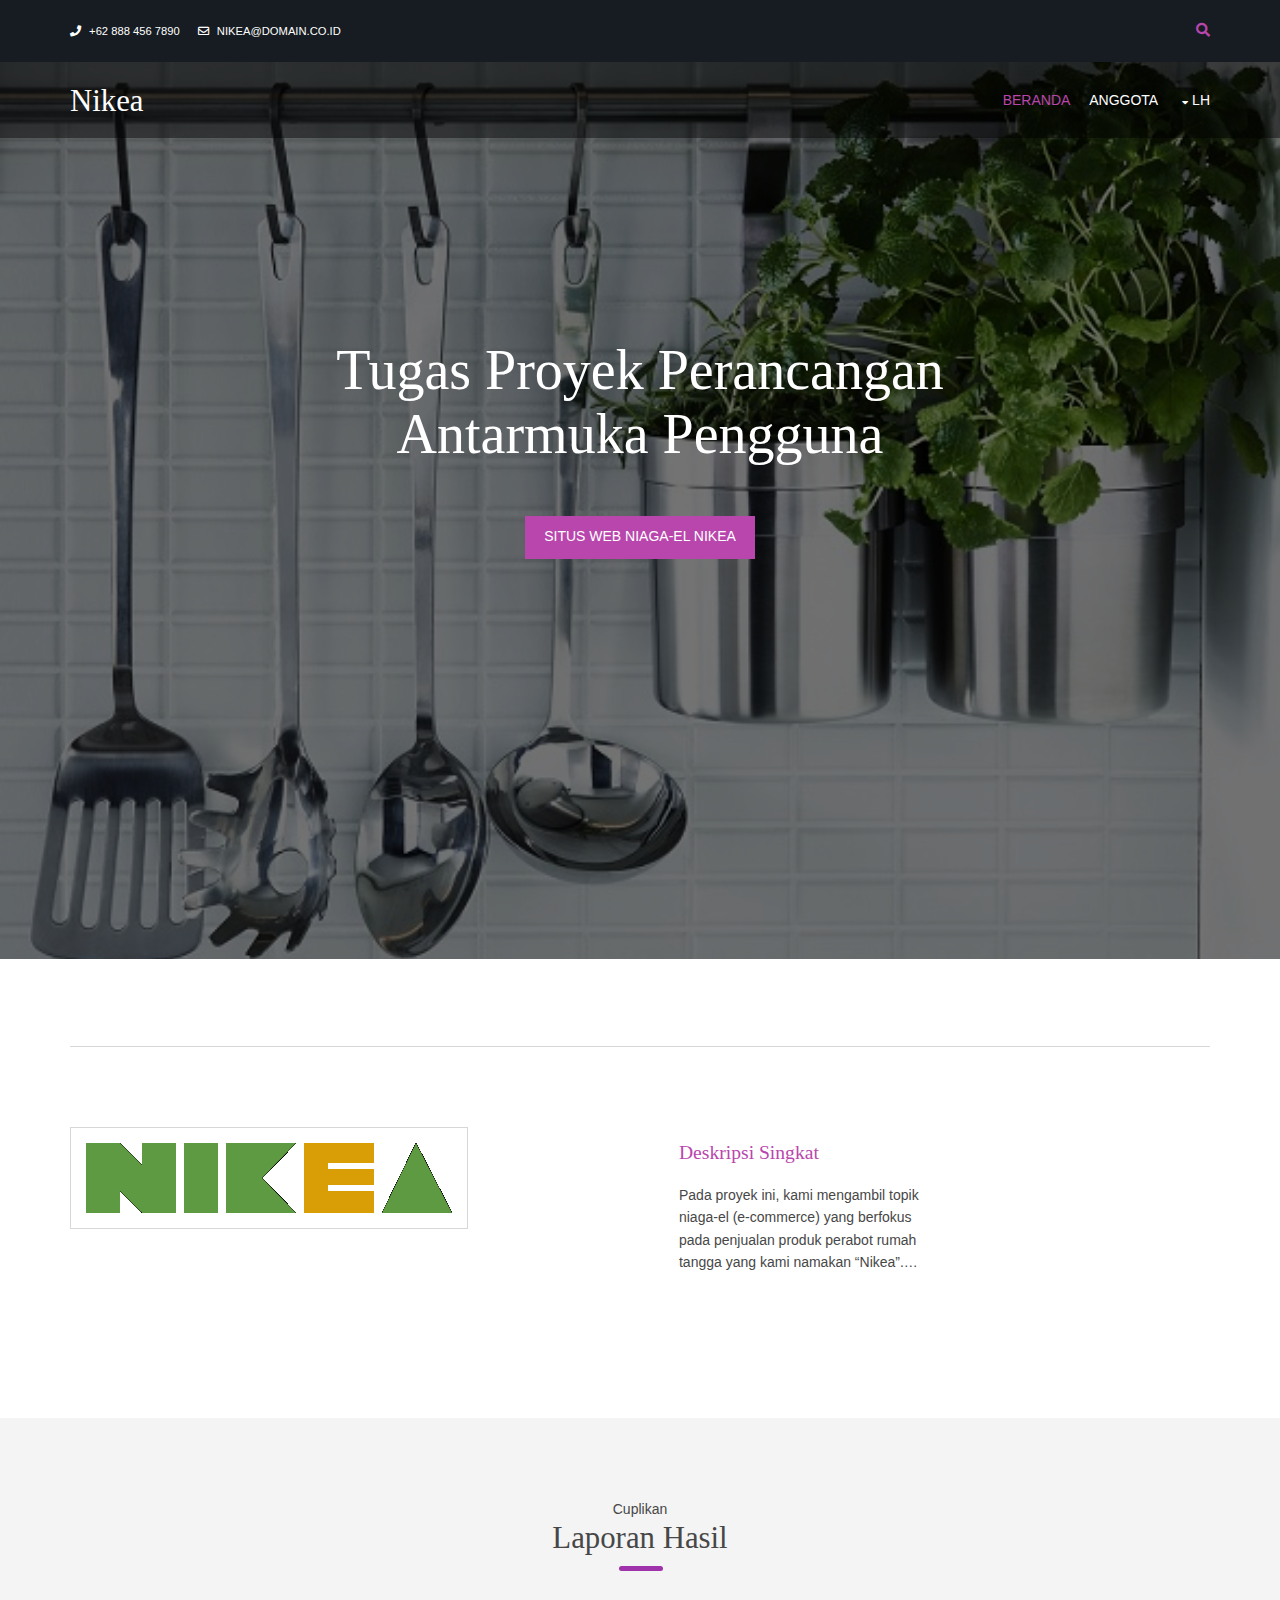
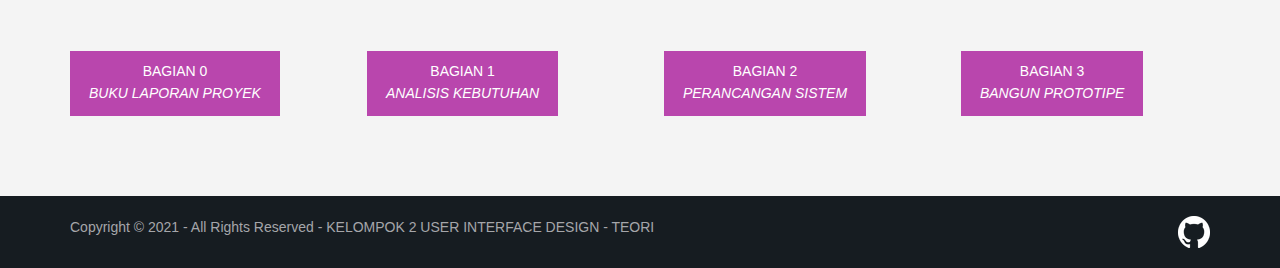
<file: index.html>
<!DOCTYPE html>
<!--
Template Name: Nocobot
Author: <a href="https://www.os-templates.com/">OS Templates</a>
Author URI: https://www.os-templates.com/
Copyright: OS-Templates.com
Licence: Free to use under our free template licence terms
Licence URI: https://www.os-templates.com/template-terms
-->
<html lang="">
<!-- To declare your language - read more here: https://www.w3.org/International/questions/qa-html-language-declarations -->

<head>
  <title>Nikea | Beranda</title>
  <meta charset="utf-8">
  <meta name="viewport" content="width=device-width, initial-scale=1.0, maximum-scale=1.0, user-scalable=no">
  <link href="layout/styles/layout.css" rel="stylesheet" type="text/css" media="all">
</head>

<body id="top">
  <!-- ################################################################################################ -->
  <div class="wrapper row0">
    <div id="topbar" class="hoc clear">
      <div class="fl_left">
        <!-- ################################################################################################ -->
        <ul class="nospace">
          <li><i class="fas fa-phone rgtspace-5"></i> +62 888 456 7890</li>
          <li><i class="far fa-envelope rgtspace-5"></i> nikea@domain.co.id</li>
        </ul>
        <!-- ################################################################################################ -->
      </div>
      <div class="fl_right">
        <!-- ################################################################################################ -->
        <ul class="nospace">
          <li id="searchform">
            <div>
              <form action="#" method="post">
                <fieldset>
                  <legend>Quick Search:</legend>
                  <input type="text" placeholder="Enter search term&hellip;">
                  <button type="submit"><i class="fas fa-search"></i></button>
                </fieldset>
              </form>
            </div>
          </li>
        </ul>
        <!-- ################################################################################################ -->
      </div>
    </div>
  </div>
  <!-- ################################################################################################ -->
  <!-- Top Background Image Wrapper -->
  <div class="bgded" style="background-image:url('z - files/BG\ Home.png');">
    <!-- ################################################################################################ -->
    <div class="wrapper row1">
      <header id="header" class="hoc clear">
        <div id="logo" class="fl_left">
          <!-- ################################################################################################ -->
          <h1><a href="index.html">Nikea</a></h1>
          <!-- ################################################################################################ -->
        </div>
        <nav id="mainav" class="fl_right">
          <!-- ################################################################################################ -->
          <ul class="clear">
            <li class="active"><a href="index.html">Beranda</a></li>
            <li><a href="pages/anggota.html">Anggota</a></li>
            <li><a class="drop" href="#">LH</a>
              <ul>
                <li><a href="pages/LH-0.html">LH Bagian 0</a></li>
                <li><a href="pages/LH-1.html">LH Bagian 1</a></li>
                <li><a href="pages/LH-2.html">LH Bagian 2</a></li>
                <li><a href="pages/LH-3.html">LH Bagian 3</a></li>
              </ul>
            </li>
        </nav>
      </header>
    </div>
    <!-- ################################################################################################ -->
    <div class="overlay">
      <div id="pageintro" class="hoc clear">
        <!-- ################################################################################################ -->
        <article>
          <h3 class="heading">Tugas Proyek Perancangan Antarmuka Pengguna</h3>
          <footer><a class="btn" href="#">Situs Web Niaga-el Nikea</a></footer>
        </article>
        <!-- ################################################################################################ -->
      </div>
    </div>
  </div>
  <!-- End Top Background Image Wrapper -->
  <!-- ################################################################################################ -->
  <div class="wrapper row3">
    <main class="hoc container clear">
      <!-- main body -->
      <!-- ################################################################################################ -->
      <hr class="btmspace-80">
      <!-- ################################################################################################ -->
      <section class="group">
        <div class="one_half first"><img class="inspace-15 borderedbox" src="z - files/Logo.png" alt=""></div>
        <div class="one_half">
          <ul class="nospace group inspace-15">
            <li class="one_half first btmspace-50">
              <article>
                <h6 class="heading"><a href="pages/LH-0.html">Deskripsi Singkat</a></h6>
                <p class="nospace">Pada proyek ini, kami mengambil topik niaga-el (e-commerce) yang berfokus pada
                  penjualan produk perabot rumah tangga yang kami namakan “Nikea”.&hellip;</p>
              </article>
          </ul>
        </div>
      </section>
      <!-- ################################################################################################ -->
      <!-- / main body -->
      <div class="clear"></div>
    </main>
  </div>
  <!-- ################################################################################################ -->
  <div class="wrapper row2">
    <div class="hoc container clear">
      <!-- ################################################################################################ -->
      <div class="sectiontitle">
        <p class="nospace font-xs">Cuplikan</p>
        <p class="heading underline font-x2">Laporan Hasil</p>
      </div>
      <ul class="nospace group team">
        <li class="one_quarter first">
          <footer><a style="text-align: center;" class="btn" href="pages/LH-0.html">Bagian 0 <br> <em>Buku Laporan Proyek</em></a></footer>
        </li>
        <li class="one_quarter">
          <footer><a style="text-align: center;" class="btn" href="pages/LH-1.html">Bagian 1 <br> <em>Analisis Kebutuhan</em></a></footer>
        </li>
        <li class="one_quarter">
          <footer><a style="text-align: center;" class="btn" href="pages/LH-2.html">Bagian 2 <br> <em>Perancangan Sistem</em></a></footer>
        </li>
        <li class="one_quarter">
          <footer><a style="text-align: center;" class="btn" href="pages/LH-3.html">Bagian 3 <br> <em>Bangun Prototipe</em></a></footer>
        </li>
      </ul>
      <!-- ################################################################################################ -->
    </div>
  </div>
  <div class="wrapper row5">
    <div id="copyright" class="hoc clear">
      <!-- ################################################################################################ -->
      <p class="fl_left">Copyright &copy; 2021 - All Rights Reserved - <a href="#">KELOMPOK 2 USER INTERFACE DESIGN -
          TEORI</a></p>
      <a class="fl_right" href="https://github.com/Group-2-UI-TE/nocobot"><img src="z - files/github_logo.ico" title="Repositori Nikea"></a>
      <!-- ################################################################################################ -->
    </div>
  </div>
  <!-- ################################################################################################ -->

  <a id="backtotop" href="#top"><i class="fas fa-chevron-up"></i></a>
  <!-- JAVASCRIPTS -->
  <script src="layout/scripts/jquery.min.js"></script>
  <script src="layout/scripts/jquery.backtotop.js"></script>
  <script src="layout/scripts/jquery.mobilemenu.js"></script>
</body>

</html>
</file>
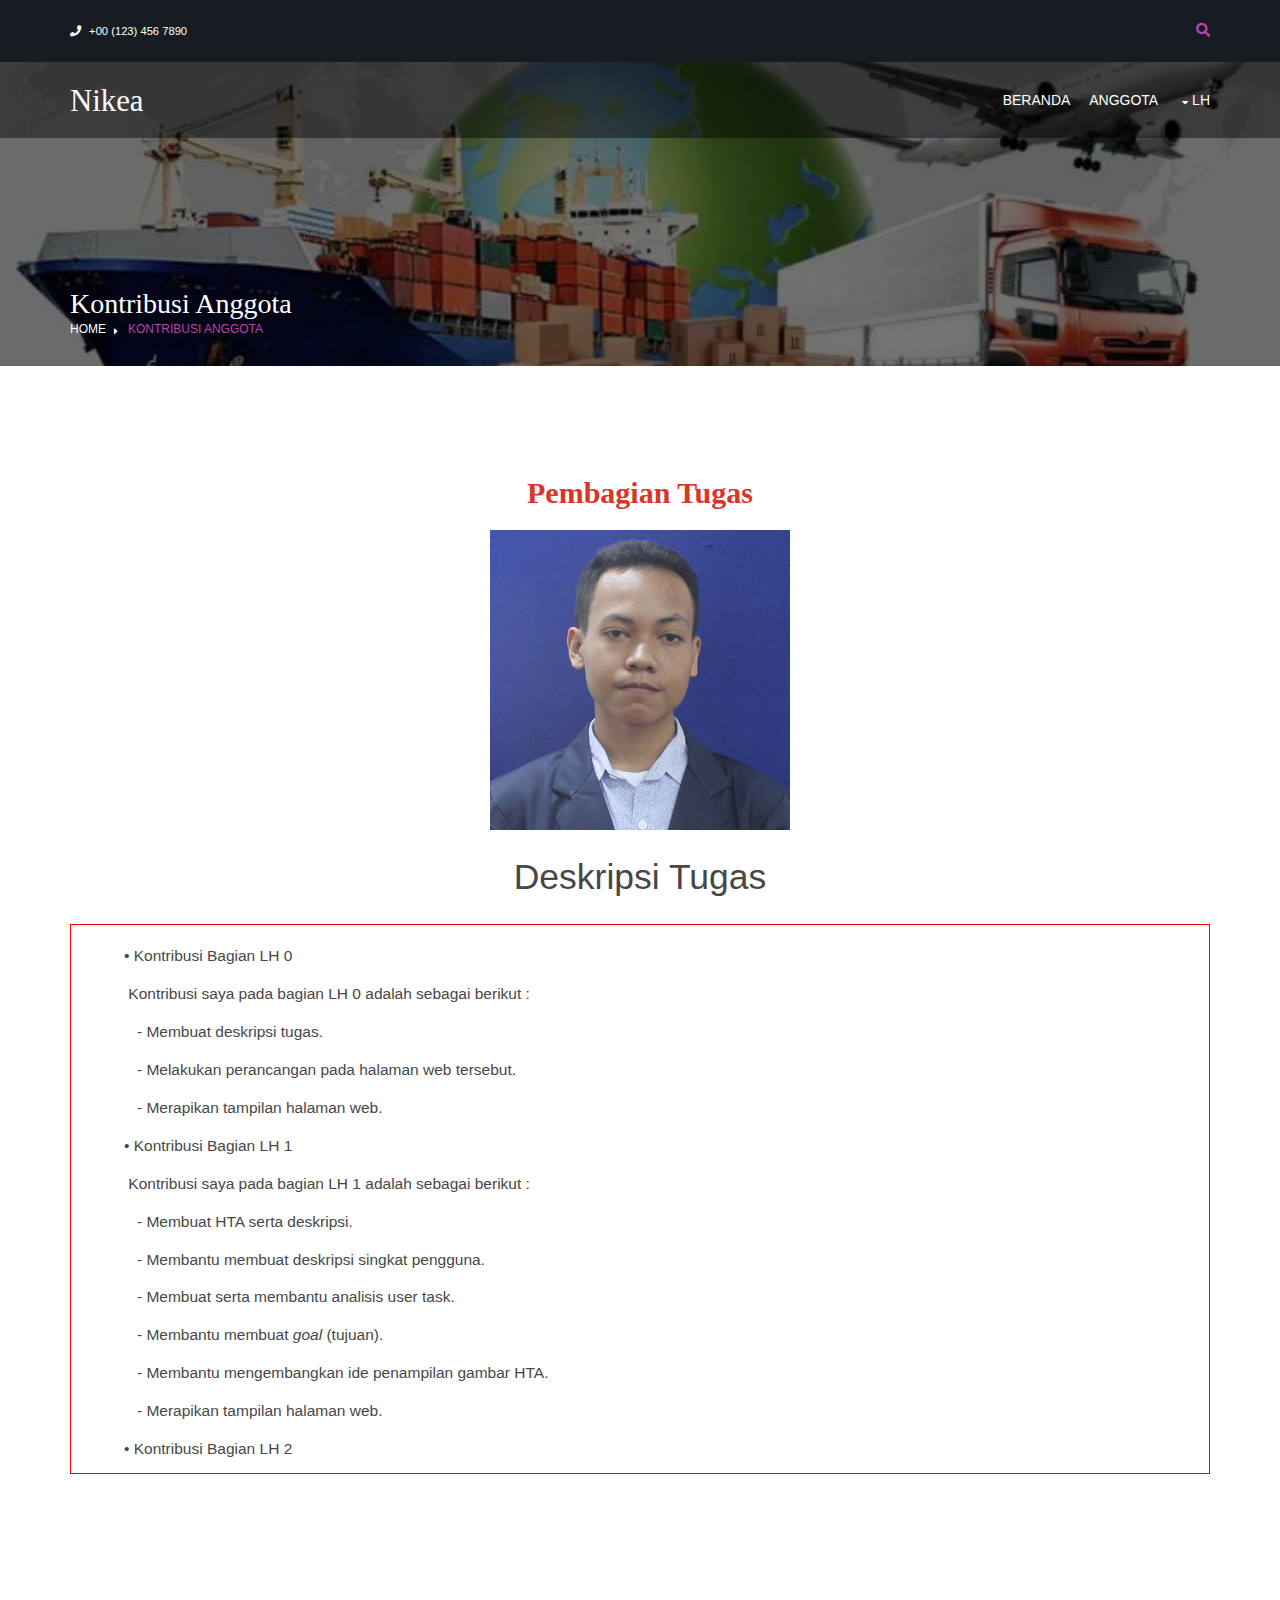
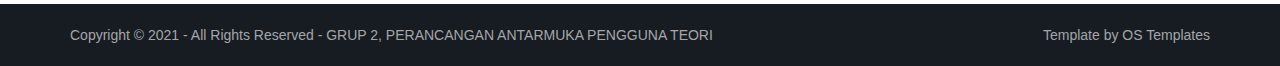
<file: pages/alex.html>
<!DOCTYPE html>
<!--
Template Name: Nocobot
Author: <a href="https://www.os-templates.com/">OS Templates</a>
Author URI: https://www.os-templates.com/
Copyright: OS-Templates.com
Licence: Free to use under our free template licence terms
Licence URI: https://www.os-templates.com/template-terms
-->
<html lang="">
<!-- To declare your language - read more here: https://www.w3.org/International/questions/qa-html-language-declarations -->
<head>
<title>Nikea | Laman | Kontribusi Anggota</title>
<meta charset="utf-8">
<meta name="viewport" content="width=device-width, initial-scale=1.0, maximum-scale=1.0, user-scalable=no">
<link href="../layout/styles/layout.css" rel="stylesheet" type="text/css" media="all">
</head>
<body id="top">
<!-- ################################################################################################ -->
<!-- ################################################################################################ -->
<!-- ################################################################################################ -->
<div class="wrapper row0">
  <div id="topbar" class="hoc clear">
    <div class="fl_left"> 
      <!-- ################################################################################################ -->
      <ul class="nospace">
        <li><i class="fas fa-phone rgtspace-5"></i> +00 (123) 456 7890</li>
      </ul>
      <!-- ################################################################################################ -->
    </div>
    <div class="fl_right"> 
      <!-- ################################################################################################ -->
      <ul class="nospace">
        <li id="searchform">
          <div>
            <form action="#" method="post">
              <fieldset>
                <legend>Quick Search:</legend>
                <input type="text" placeholder="Enter search term&hellip;">
                <button type="submit"><i class="fas fa-search"></i></button>
              </fieldset>
            </form>
          </div>
        </li>
      </ul>
      <!-- ################################################################################################ -->
    </div>
  </div>
</div>
<!-- ################################################################################################ -->
<!-- ################################################################################################ -->
<!-- ################################################################################################ -->
<!-- Top Background Image Wrapper -->
<div class="bgded" style="background-image:url('../images/demo/expedition.jpg');"> 
  <!-- ################################################################################################ -->
  <div class="wrapper row1">
    <header id="header" class="hoc clear">
      <div id="logo" class="fl_left"> 
        <!-- ################################################################################################ -->
        <h1><a href="../index.html">Nikea</a></h1>
        <!-- ################################################################################################ -->
      </div>
      <nav id="mainav" class="fl_right"> 
        <!-- ################################################################################################ -->
        <ul class="clear">
          <li><a href="../index.html">Beranda</a></li>
          <li><a href="anggota.html">Anggota</a></li>
          <li><a class="drop" href="#">LH</a>
            <ul>
              <li><a href="LH-0.html">LH Bagian-0</a></li>
              <li><a href="LH-1.html">LH Bagian-1</a></li>
              <li><a href="LH-2.html">LH Bagian-2</a></li>
              <li><a href="LH-3.html">LH Bagian-3</a></li>
            </ul>
          </li>
        </ul>
        <!-- ################################################################################################ -->
      </nav>
    </header>
  </div>
  <!-- ################################################################################################ -->
  <!-- ################################################################################################ -->
  <!-- ################################################################################################ -->
  <div class="overlay">
    <div id="breadcrumb" class="hoc clear"> 
      <!-- ################################################################################################ -->
      <h6 class="heading">Kontribusi Anggota</h6>
      <ul>
        <li><a href="../index.html">Home</a></li>
        <li><a href="alex.html">Kontribusi Anggota</a></li>
        <!-- <li><a href="#">Ipsum</a></li>
        <li><a href="#">Dolor</a></li> -->
      </ul>
      <!-- ################################################################################################ -->
    </div>
  </div>
  <!-- ################################################################################################ -->
</div>
<!-- End Top Background Image Wrapper -->
<!-- ################################################################################################ -->
<!-- ################################################################################################ -->
<!-- ################################################################################################ -->
<div class="wrapper row3">
  <main class="hoc container clear"> 
    <!-- main body -->
    <!-- ################################################################################################ -->
    <div class="content"> 
      <!-- ################################################################################################ -->
      <div id="gallery">
        <figure>
          <!-- <header class="heading">Gallery Title Goes Here</header> -->
          <!-- <table style="width:100%"> -->
            <!-- <tr>
              <th>Name</th>
              <th colspan="3">Telephone</th>
            </tr> -->
            <div class="FigureOfAnggota">
                <header class="heading">
                    <h1 style="text-align:center;font-family:Open Sans;font-size:30px;color:rgb(219, 52, 40);margin-top: 30px;">
                        <b>
                            Pembagian Tugas
                        </b>
                    </h1>
                </header>
                <figure>
                    <a href="#">
                            <img src="../images/anggota/Alex.jpg" style="display:block; width:300px; height:300px; margin-left:auto; margin-right:auto" alt="Alex Sinaga">
                    </a>
                </figure>
                <p style="text-align:center;font-size:35.5px">Deskripsi Tugas</p>
                <text class="scroll" style="text-align:justify;font-size:15.5px;text-indent: 0.5in;">
                    <p id="tabnation">
                      <p>&bull;&nbsp;Kontribusi Bagian LH 0</p>
                      <p>&nbsp;Kontribusi saya pada bagian LH 0 adalah sebagai berikut : </p>
                      <p>&nbsp;&nbsp;&nbsp;-&nbsp;Membuat deskripsi tugas.</p>
                      <p>&nbsp;&nbsp;&nbsp;-&nbsp;Melakukan perancangan pada halaman web tersebut.</p>
                      <p>&nbsp;&nbsp;&nbsp;-&nbsp;Merapikan tampilan halaman web.</p>
                  
                      <p>&bull;&nbsp;Kontribusi Bagian LH 1</p>
                      <p>&nbsp;Kontribusi saya pada bagian LH 1 adalah sebagai berikut : </p>
                      <p>&nbsp;&nbsp;&nbsp;-&nbsp;Membuat HTA serta deskripsi.</p>
                      <p>&nbsp;&nbsp;&nbsp;-&nbsp;Membantu membuat deskripsi singkat pengguna.</p>
                      <p>&nbsp;&nbsp;&nbsp;-&nbsp;Membuat serta membantu analisis user task.</p>
                      <p>&nbsp;&nbsp;&nbsp;-&nbsp;Membantu membuat <i>goal</i> (tujuan).</p>
                      <p>&nbsp;&nbsp;&nbsp;-&nbsp;Membantu mengembangkan ide penampilan gambar HTA.</p>
                      <p>&nbsp;&nbsp;&nbsp;-&nbsp;Merapikan tampilan halaman web.</p>

                      <p>&bull;&nbsp;Kontribusi Bagian LH 2</p>
                      <p>&nbsp;Kontribusi saya pada bagian LH 2 adalah sebagai berikut : </p>
                      <p>&nbsp;&nbsp;&nbsp;-&nbsp;Membantu membuat kebutuhan situs.</p>
                      <p>&nbsp;&nbsp;&nbsp;-&nbsp;Membuat deskripsi desain web.</p>
                      <p>&nbsp;&nbsp;&nbsp;-&nbsp;Merapikan tampilan halaman web.</p>

                      <p>&bull;&nbsp;Kontribusi Bagian LH 3</p>
                      <p>&nbsp;Kontribusi saya pada bagian LH 3 adalah sebagai berikut : </p>
                      <p>&nbsp;&nbsp;&nbsp;-&nbsp;Mencari tools untuk pembuatan UI web Nikea.</p>
                      <p>&nbsp;&nbsp;&nbsp;-&nbsp;Membuat UI web Nikea.</p>
                      <p>&nbsp;&nbsp;&nbsp;-&nbsp;Mencari referensi pembuatan UI web Nikea.</p>
                      <p>&nbsp;&nbsp;&nbsp;-&nbsp;Merapikan UI web Nikea.</p>
                      <p>&nbsp;&nbsp;&nbsp;-&nbsp;Merapikan tampilan halaman web.</p>
                    </p>
            </div>
        </figure>
      </div>
    </div>
    <div class="clear"></div>
  </main>
</div>



<div class="wrapper row5">
  <div id="copyright" class="hoc clear"> 
    <!-- ################################################################################################ -->
    <p class="fl_left">Copyright &copy; 2021 - All Rights Reserved - <a href="#">GRUP 2, PERANCANGAN ANTARMUKA PENGGUNA TEORI</a></p>
    <p class="fl_right">Template by <a target="_blank" href="https://www.os-templates.com/" title="Free Website Templates">OS Templates</a></p>
    <!-- ################################################################################################ -->
  </div>
</div>
<!-- ################################################################################################ -->
<!-- ################################################################################################ -->
<!-- ################################################################################################ -->
<a id="backtotop" href="#top"><i class="fas fa-chevron-up"></i></a>
<!-- JAVASCRIPTS -->
<script src="../layout/scripts/jquery.min.js"></script>
<script src="../layout/scripts/jquery.backtotop.js"></script>
<script src="../layout/scripts/jquery.mobilemenu.js"></script>
</body>
</html>
</file>
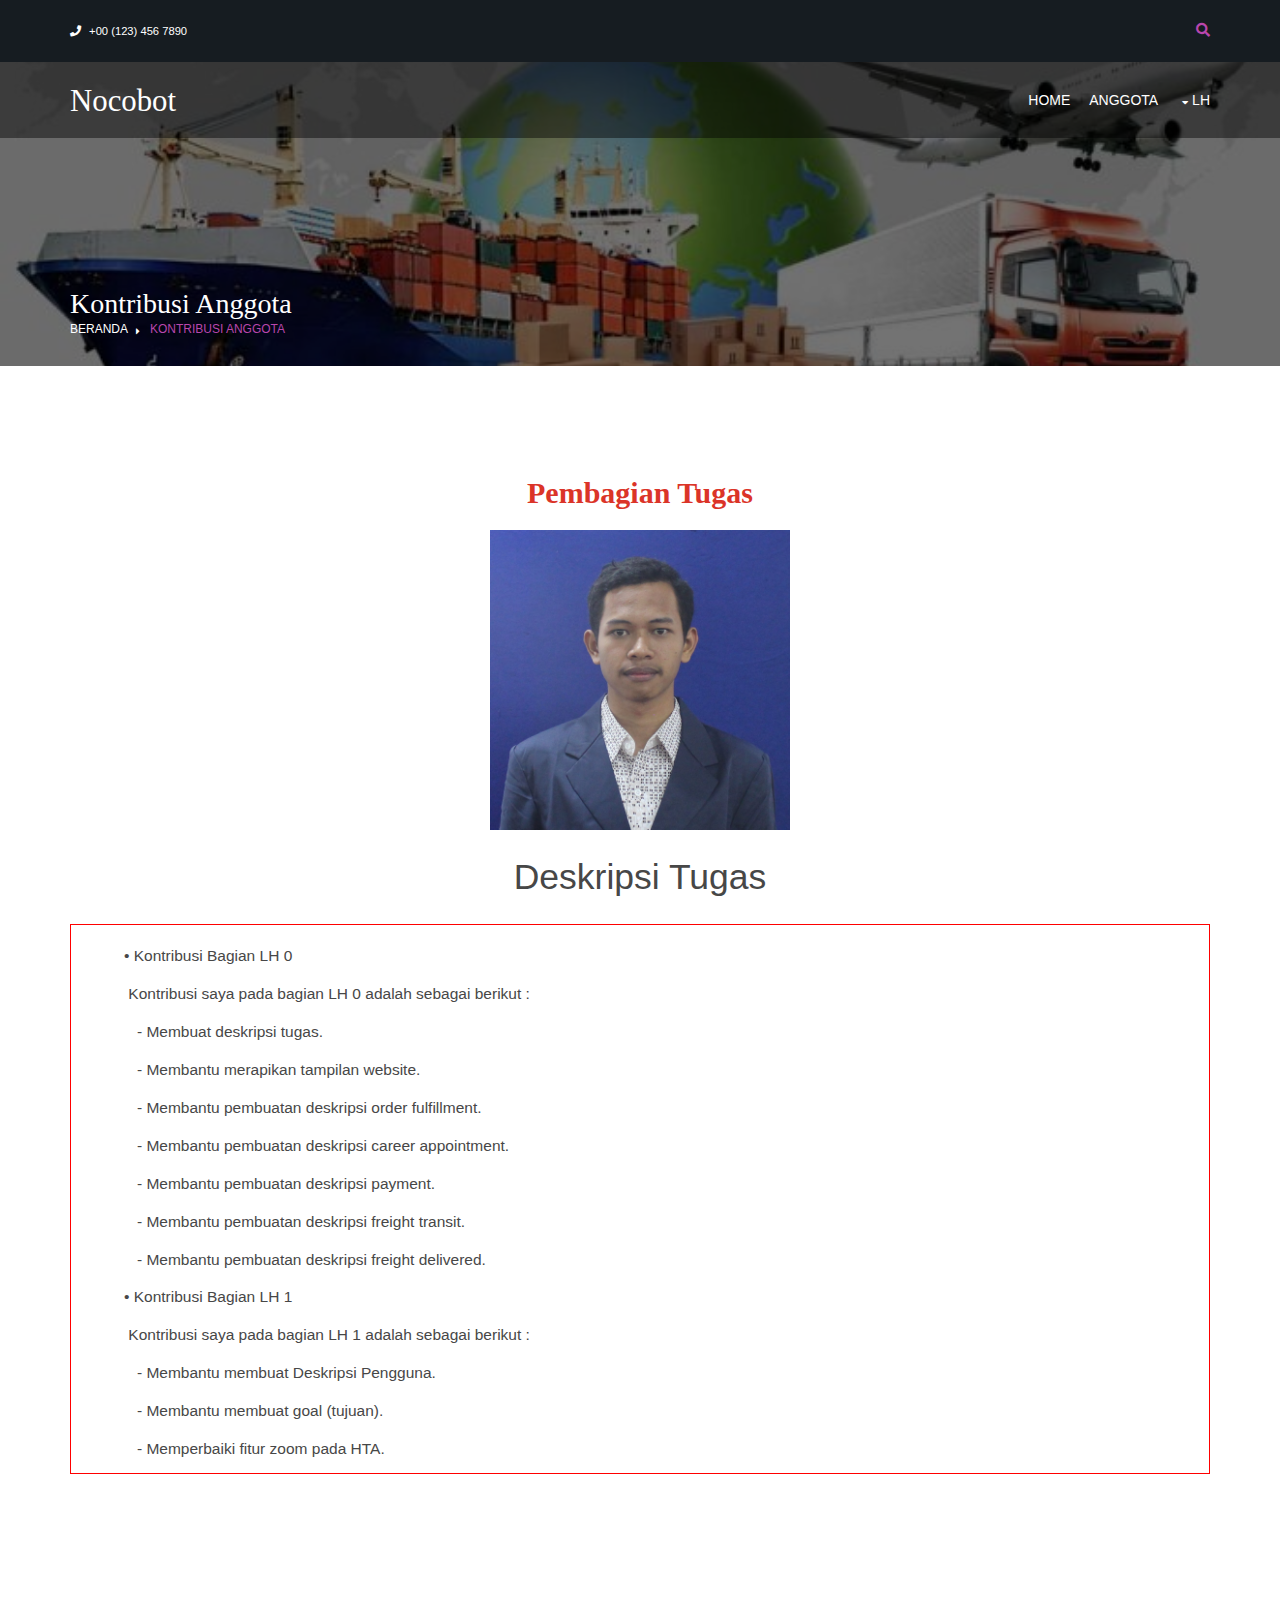
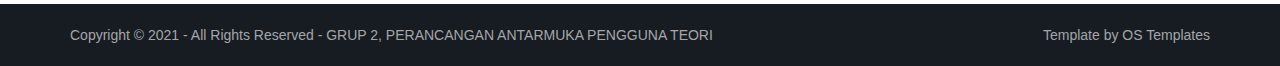
<file: pages/herlana.html>
<!DOCTYPE html>
<!--
Template Name: Nocobot
Author: <a href="https://www.os-templates.com/">OS Templates</a>
Author URI: https://www.os-templates.com/
Copyright: OS-Templates.com
Licence: Free to use under our free template licence terms
Licence URI: https://www.os-templates.com/template-terms
-->
<html lang="">
<!-- To declare your language - read more here: https://www.w3.org/International/questions/qa-html-language-declarations -->
<head>
<title>Nikea | Laman | Kontribusi Anggota</title>
<meta charset="utf-8">
<meta name="viewport" content="width=device-width, initial-scale=1.0, maximum-scale=1.0, user-scalable=no">
<link href="../layout/styles/layout.css" rel="stylesheet" type="text/css" media="all">
</head>
<body id="top">
<!-- ################################################################################################ -->
<!-- ################################################################################################ -->
<!-- ################################################################################################ -->
<div class="wrapper row0">
  <div id="topbar" class="hoc clear">
    <div class="fl_left"> 
      <!-- ################################################################################################ -->
      <ul class="nospace">
        <li><i class="fas fa-phone rgtspace-5"></i> +00 (123) 456 7890</li>
      </ul>
      <!-- ################################################################################################ -->
    </div>
    <div class="fl_right"> 
      <!-- ################################################################################################ -->
      <ul class="nospace">
        <li id="searchform">
          <div>
            <form action="#" method="post">
              <fieldset>
                <legend>Quick Search:</legend>
                <input type="text" placeholder="Enter search term&hellip;">
                <button type="submit"><i class="fas fa-search"></i></button>
              </fieldset>
            </form>
          </div>
        </li>
      </ul>
      <!-- ################################################################################################ -->
    </div>
  </div>
</div>
<!-- ################################################################################################ -->
<!-- ################################################################################################ -->
<!-- ################################################################################################ -->
<!-- Top Background Image Wrapper -->
<div class="bgded" style="background-image:url('../images/demo/expedition.jpg');"> 
  <!-- ################################################################################################ -->
  <div class="wrapper row1">
    <header id="header" class="hoc clear">
      <div id="logo" class="fl_left"> 
        <!-- ################################################################################################ -->
        <h1><a href="../index.html">Nocobot</a></h1>
        <!-- ################################################################################################ -->
      </div>
      <nav id="mainav" class="fl_right"> 
        <!-- ################################################################################################ -->
        <ul class="clear">
          <li><a href="../index.html">Home</a></li>
          <li><a href="anggota.html">Anggota</a></li>
          <li><a class="drop" href="#">LH</a>
            <ul>
              <li><a href="LH-0.html">LH - Bagian 0</a></li>
              <li><a href="LH-1.html">LH - Bagian 1</a></li>
              <li><a href="LH-2.html">LH - Bagian 2</a></li>
              <li><a href="LH-3.html">LH - Bagian 3</a></li>
            </ul>
          </li>
        </ul>
        <!-- ################################################################################################ -->
      </nav>
    </header>
  </div>
  <!-- ################################################################################################ -->
  <!-- ################################################################################################ -->
  <!-- ################################################################################################ -->
  <div class="overlay">
    <div id="breadcrumb" class="hoc clear"> 
      <!-- ################################################################################################ -->
      <h6 class="heading">Kontribusi Anggota</h6>
      <ul>
        <li><a href="../index.html">Beranda</a></li>
        <li><a href="herlana.html">Kontribusi Anggota</a></li>
        <!-- <li><a href="#">Ipsum</a></li>
        <li><a href="#">Dolor</a></li> -->
      </ul>
      <!-- ################################################################################################ -->
    </div>
  </div>
  <!-- ################################################################################################ -->
</div>
<!-- End Top Background Image Wrapper -->
<!-- ################################################################################################ -->
<!-- ################################################################################################ -->
<!-- ################################################################################################ -->
<div class="wrapper row3">
  <main class="hoc container clear"> 
    <!-- main body -->
    <!-- ################################################################################################ -->
    <div class="content"> 
      <!-- ################################################################################################ -->
      <div id="gallery">
        <figure>
          <!-- <header class="heading">Gallery Title Goes Here</header> -->
          <!-- <table style="width:100%"> -->
            <!-- <tr>
              <th>Name</th>
              <th colspan="3">Telephone</th>
            </tr> -->
            <div class="FigureOfAnggota">
                <header class="heading">
                    <h1 style="text-align:center;font-family:Open Sans;font-size:30px;color:rgb(219, 52, 40);margin-top: 30px;">
                        <b>
                            Pembagian Tugas
                        </b>
                    </h1>
                </header>
                <figure>
                    <a href="#">
                            <img src="../images/anggota/Herlana.jpg" style="display:block; width:300px; height:300px; margin-left:auto; margin-right:auto" alt="Herlana">
                    </a>
                </figure>
                <p style="text-align:center;font-size:35.5px">Deskripsi Tugas</p>
                <text class="scroll" style="text-align:justify;font-size:15.5px;text-indent: 0.5in;">
                  <p id="tabnation">
                    <p>&bull;&nbsp;Kontribusi Bagian LH 0</p>
                    <p>&nbsp;Kontribusi saya pada bagian LH 0 adalah sebagai berikut : </p>
                    <p>&nbsp;&nbsp;&nbsp;-&nbsp;Membuat deskripsi tugas.</p>
                    <p>&nbsp;&nbsp;&nbsp;-&nbsp;Membantu merapikan tampilan website.</p>
                    <p>&nbsp;&nbsp;&nbsp;-&nbsp;Membantu pembuatan deskripsi order fulfillment.</p>
                    <p>&nbsp;&nbsp;&nbsp;-&nbsp;Membantu pembuatan deskripsi career appointment.</p>
                    <p>&nbsp;&nbsp;&nbsp;-&nbsp;Membantu pembuatan deskripsi payment.</p>
                    <p>&nbsp;&nbsp;&nbsp;-&nbsp;Membantu pembuatan deskripsi freight transit.</p>
                    <p>&nbsp;&nbsp;&nbsp;-&nbsp;Membantu pembuatan deskripsi freight delivered.</p>
                    
                    <p>&bull;&nbsp;Kontribusi Bagian LH 1</p>
                    <p>&nbsp;Kontribusi saya pada bagian LH 1 adalah sebagai berikut : </p>
                    <p>&nbsp;&nbsp;&nbsp;-&nbsp;Membantu membuat Deskripsi Pengguna.</p>
                    <p>&nbsp;&nbsp;&nbsp;-&nbsp;Membantu membuat goal (tujuan).</p>
                    <p>&nbsp;&nbsp;&nbsp;-&nbsp;Memperbaiki fitur zoom pada HTA.</p>
                    <p>&nbsp;&nbsp;&nbsp;-&nbsp;Membantu membuat HTA.</p>
                    <p>&nbsp;&nbsp;&nbsp;-&nbsp;Membantu merapikan tampilan web.</p>
                    <p>&nbsp;&nbsp;&nbsp;-&nbsp;Membantu membuat analisis task.</p>

                    <p>&bull;&nbsp;Kontribusi Bagian LH 2</p>
                    <p>&nbsp;Kontribusi saya pada bagian LH 2 adalah sebagai berikut : </p>
                    <p>&nbsp;&nbsp;&nbsp;-&nbsp;Menganalisa kebutuhan data yang digunakan dalam sistem.</p>
                    <p>&nbsp;&nbsp;&nbsp;-&nbsp;Membuat Entity Relationship Diagram.</p>
                    <p>&nbsp;&nbsp;&nbsp;-&nbsp;Membantu merancang tampilan.</p>
                    <p>&nbsp;&nbsp;&nbsp;-&nbsp;Membantu merapikan tampilan web.</p>


                    <p>&bull;&nbsp;Kontribusi Bagian LH 3</p>
                    <p>&nbsp;Kontribusi saya pada bagian LH 2 adalah sebagai berikut : </p>
                    <p>&nbsp;&nbsp;&nbsp;-&nbsp;Membuat UI Aplikasi NIKEA.</p>
                    <p>&nbsp;&nbsp;&nbsp;-&nbsp;Membantu merapikan tampilan web.</p>
                    <p>&nbsp;&nbsp;&nbsp;-&nbsp;Membantu merapikan UI Aplikasi NIKEA.</p>
                  </p>
            </div>
        </figure>
      </div>
    </div>
    <div class="clear"></div>
  </main>
</div>



<div class="wrapper row5">
  <div id="copyright" class="hoc clear"> 
    <!-- ################################################################################################ -->
    <p class="fl_left">Copyright &copy; 2021 - All Rights Reserved - <a href="#">GRUP 2, PERANCANGAN ANTARMUKA PENGGUNA TEORI</a></p>
    <p class="fl_right">Template by <a target="_blank" href="https://www.os-templates.com/" title="Free Website Templates">OS Templates</a></p>
    <!-- ################################################################################################ -->
  </div>
</div>
<!-- ################################################################################################ -->
<!-- ################################################################################################ -->
<!-- ################################################################################################ -->
<a id="backtotop" href="#top"><i class="fas fa-chevron-up"></i></a>
<!-- JAVASCRIPTS -->
<script src="../layout/scripts/jquery.min.js"></script>
<script src="../layout/scripts/jquery.backtotop.js"></script>
<script src="../layout/scripts/jquery.mobilemenu.js"></script>
</body>
</html>
</file>
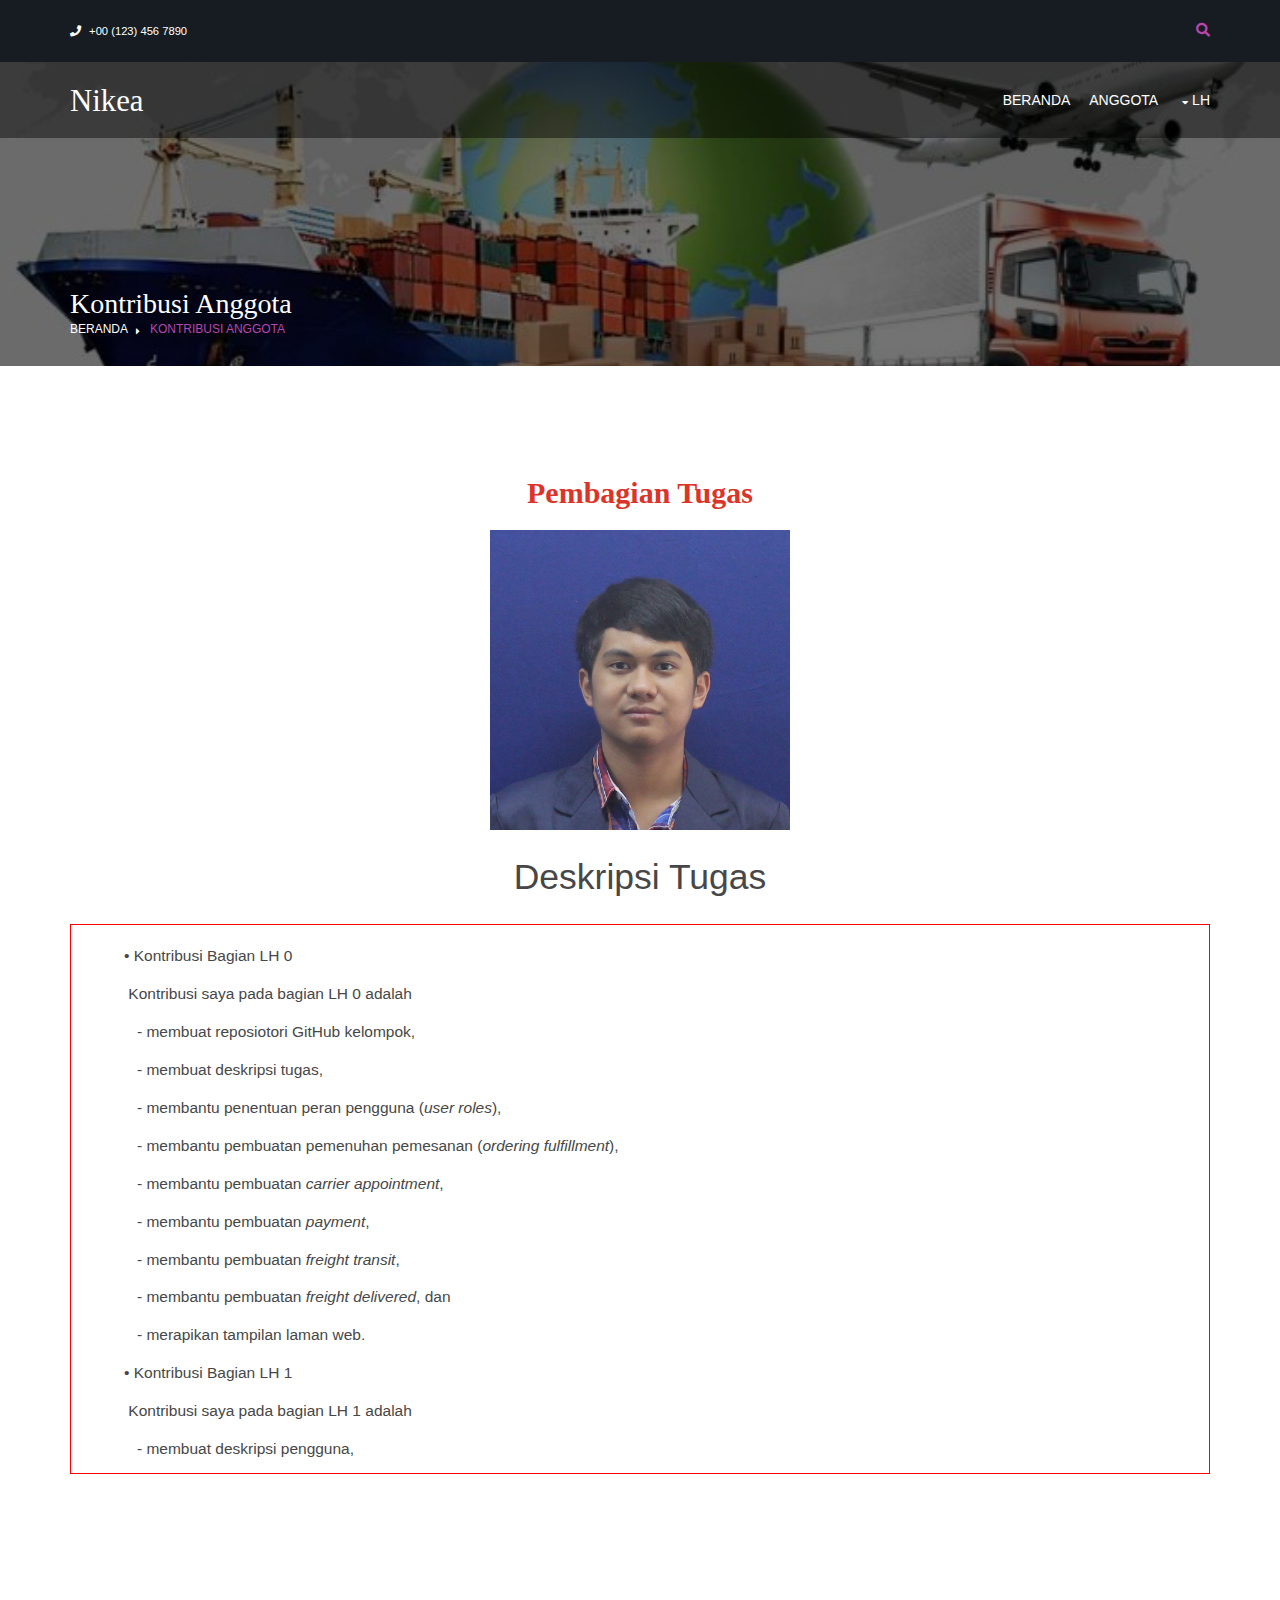
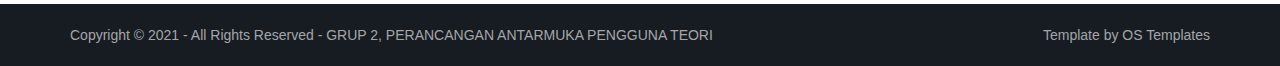
<file: pages/johan.html>
<!DOCTYPE html>
<!--
Template Name: Nocobot
Author: <a href="https://www.os-templates.com/">OS Templates</a>
Author URI: https://www.os-templates.com/
Copyright: OS-Templates.com
Licence: Free to use under our free template licence terms
Licence URI: https://www.os-templates.com/template-terms
-->
<html lang="">
<!-- To declare your language - read more here: https://www.w3.org/International/questions/qa-html-language-declarations -->
<head>
<title>Nikea | Laman | Kontribusi Anggota</title>
<meta charset="utf-8">
<meta name="viewport" content="width=device-width, initial-scale=1.0, maximum-scale=1.0, user-scalable=no">
<link href="../layout/styles/layout.css" rel="stylesheet" type="text/css" media="all">
</head>
<body id="top">
<!-- ################################################################################################ -->
<!-- ################################################################################################ -->
<!-- ################################################################################################ -->
<div class="wrapper row0">
  <div id="topbar" class="hoc clear">
    <div class="fl_left"> 
      <!-- ################################################################################################ -->
      <ul class="nospace">
        <li><i class="fas fa-phone rgtspace-5"></i> +00 (123) 456 7890</li>
      </ul>
      <!-- ################################################################################################ -->
    </div>
    <div class="fl_right"> 
      <!-- ################################################################################################ -->
      <ul class="nospace">
        <li id="searchform">
          <div>
            <form action="#" method="post">
              <fieldset>
                <legend>Quick Search:</legend>
                <input type="text" placeholder="Enter search term&hellip;">
                <button type="submit"><i class="fas fa-search"></i></button>
              </fieldset>
            </form>
          </div>
        </li>
      </ul>
      <!-- ################################################################################################ -->
    </div>
  </div>
</div>
<!-- ################################################################################################ -->
<!-- ################################################################################################ -->
<!-- ################################################################################################ -->
<!-- Top Background Image Wrapper -->
<div class="bgded" style="background-image:url('../images/demo/expedition.jpg');"> 
  <!-- ################################################################################################ -->
  <div class="wrapper row1">
    <header id="header" class="hoc clear">
      <div id="logo" class="fl_left"> 
        <!-- ################################################################################################ -->
        <h1><a href="../index.html">Nikea</a></h1>
        <!-- ################################################################################################ -->
      </div>
      <nav id="mainav" class="fl_right"> 
        <!-- ################################################################################################ -->
        <ul class="clear">
          <li><a href="../index.html">Beranda</a></li>
          <li><a href="anggota.html">Anggota</a></li>
          <li><a class="drop" href="#">LH</a>
            <ul>
              <li><a href="LH-0.html">LH Bagian-0</a></li>
              <li><a href="LH-1.html">LH Bagian-1</a></li>
              <li><a href="LH-2.html">LH Bagian-2</a></li>
              <li><a href="LH-3.html">LH Bagian-3</a></li>
            </ul>
          </li>
        </ul>
        <!-- ################################################################################################ -->
      </nav>
    </header>
  </div>
  <!-- ################################################################################################ -->
  <!-- ################################################################################################ -->
  <!-- ################################################################################################ -->
  <div class="overlay">
    <div id="breadcrumb" class="hoc clear"> 
      <!-- ################################################################################################ -->
      <h6 class="heading">Kontribusi Anggota</h6>
      <ul>
        <li><a href="../index.html">Beranda</a></li>
        <li><a href="johan.html">Kontribusi Anggota</a></li>
        <!-- <li><a href="#">Ipsum</a></li>
        <li><a href="#">Dolor</a></li> -->
      </ul>
      <!-- ################################################################################################ -->
    </div>
  </div>
  <!-- ################################################################################################ -->
</div>
<!-- End Top Background Image Wrapper -->
<!-- ################################################################################################ -->
<!-- ################################################################################################ -->
<!-- ################################################################################################ -->
<div class="wrapper row3">
  <main class="hoc container clear"> 
    <!-- main body -->
    <!-- ################################################################################################ -->
    <div class="content"> 
      <!-- ################################################################################################ -->
      <div id="gallery">
        <figure>
          <!-- <header class="heading">Gallery Title Goes Here</header> -->
          <!-- <table style="width:100%"> -->
            <!-- <tr>
              <th>Name</th>
              <th colspan="3">Telephone</th>
            </tr> -->
            <div class="FigureOfAnggota">
                <header class="heading">
                    <h1 style="text-align:center;font-family:Open Sans;font-size:30px;color:rgb(219, 52, 40);margin-top: 30px;">
                        <b>
                            Pembagian Tugas
                        </b>
                    </h1>
                </header>
                <figure>
                    <a href="#">
                            <img src="../images/anggota/Johan.jpg" style="display:block; width:300px; height:300px; margin-left:auto; margin-right:auto" alt="Johan Hansel">
                    </a>
                </figure>
                <p style="text-align:center;font-size:35.5px">Deskripsi Tugas</p>
                <text class="scroll" style="text-align:justify;font-size:15.5px;text-indent: 0.5in;">
                  <p id="tabnation">
                    <p>&bull;&nbsp;Kontribusi Bagian LH 0</p>
                    <p>&nbsp;Kontribusi saya pada bagian LH 0 adalah</p>
                    <p>&nbsp;&nbsp;&nbsp;-&nbsp;membuat reposiotori GitHub kelompok,</p>
                    <p>&nbsp;&nbsp;&nbsp;-&nbsp;membuat deskripsi tugas,</p>
                    <p>&nbsp;&nbsp;&nbsp;-&nbsp;membantu penentuan peran pengguna (<i>user roles</i>),</p>
                    <p>&nbsp;&nbsp;&nbsp;-&nbsp;membantu pembuatan pemenuhan pemesanan (<i>ordering fulfillment</i>),</p>
                    <p>&nbsp;&nbsp;&nbsp;-&nbsp;membantu pembuatan <i>carrier appointment</i>,</p>
                    <p>&nbsp;&nbsp;&nbsp;-&nbsp;membantu pembuatan <i>payment</i>,</p>
                    <p>&nbsp;&nbsp;&nbsp;-&nbsp;membantu pembuatan <i>freight transit</i>,</p>
                    <p>&nbsp;&nbsp;&nbsp;-&nbsp;membantu pembuatan <i>freight delivered</i>, dan</p>
                    <p>&nbsp;&nbsp;&nbsp;-&nbsp;merapikan tampilan laman web.</p>
                
                    <p>&bull;&nbsp;Kontribusi Bagian LH 1</p>
                    <p>&nbsp;Kontribusi saya pada bagian LH 1 adalah</p>
                    <p>&nbsp;&nbsp;&nbsp;-&nbsp;membuat deskripsi pengguna,</p>
                    <p>&nbsp;&nbsp;&nbsp;-&nbsp;membantu pembuatan <i>analisis task</i>,</p>
                    <p>&nbsp;&nbsp;&nbsp;-&nbsp;membuat HTA,</p>
                    <p>&nbsp;&nbsp;&nbsp;-&nbsp;membantu mengembangkan tampilan gambar HTA,</p>
                    <p>&nbsp;&nbsp;&nbsp;-&nbsp;membantu pembuatan tujuan (<i>goal</i>), dan</p>
                    <p>&nbsp;&nbsp;&nbsp;-&nbsp;merapikan tampilan laman web.</p>

                    <p>&bull;&nbsp;Kontribusi Bagian LH 2</p>
                    <p>&nbsp;Kontribusi saya pada bagian LH 2 adalah</p>
                    <p>&nbsp;&nbsp;&nbsp;-&nbsp;membuat <i>project description</i>,</p>
                    <p>&nbsp;&nbsp;&nbsp;-&nbsp;membuat <i>problem identification</i></p>
                    <p>&nbsp;&nbsp;&nbsp;-&nbsp;membantu pembuatan deskripsi desain web, dan</p>
                    <p>&nbsp;&nbsp;&nbsp;-&nbsp;merapikan tampilan laman web.</p>

                    <p>&bull;&nbsp;Kontribusi Bagian LH 3</p>
                    <p>&nbsp;Kontribusi saya pada bagian LH 3 adalah</p>
                    <p>&nbsp;&nbsp;&nbsp;-&nbsp;membuat UI aplikasi Nikea,</p>
                    <p>&nbsp;&nbsp;&nbsp;-&nbsp;membantu pencarian referensi pembuatan UI aplikasi Nikea,</p>
                    <p>&nbsp;&nbsp;&nbsp;-&nbsp;merapikan UI aplikasi Nikea,</p>
                    <p>&nbsp;&nbsp;&nbsp;-&nbsp;membuat deskripsi desain web, dan</p>
                    <p>&nbsp;&nbsp;&nbsp;-&nbsp;merapikan tampilan laman web.</p>
                  </p>
            </div>
        </figure>
      </div>
    </div>
    <div class="clear"></div>
  </main>
</div>



<div class="wrapper row5">
  <div id="copyright" class="hoc clear"> 
    <!-- ################################################################################################ -->
    <p class="fl_left">Copyright &copy; 2021 - All Rights Reserved - <a href="#">GRUP 2, PERANCANGAN ANTARMUKA PENGGUNA TEORI</a></p>
    <p class="fl_right">Template by <a target="_blank" href="https://www.os-templates.com/" title="Free Website Templates">OS Templates</a></p>
    <!-- ################################################################################################ -->
  </div>
</div>
<!-- ################################################################################################ -->
<!-- ################################################################################################ -->
<!-- ################################################################################################ -->
<a id="backtotop" href="#top"><i class="fas fa-chevron-up"></i></a>
<!-- JAVASCRIPTS -->
<script src="../layout/scripts/jquery.min.js"></script>
<script src="../layout/scripts/jquery.backtotop.js"></script>
<script src="../layout/scripts/jquery.mobilemenu.js"></script>
</body>
</html>
</file>
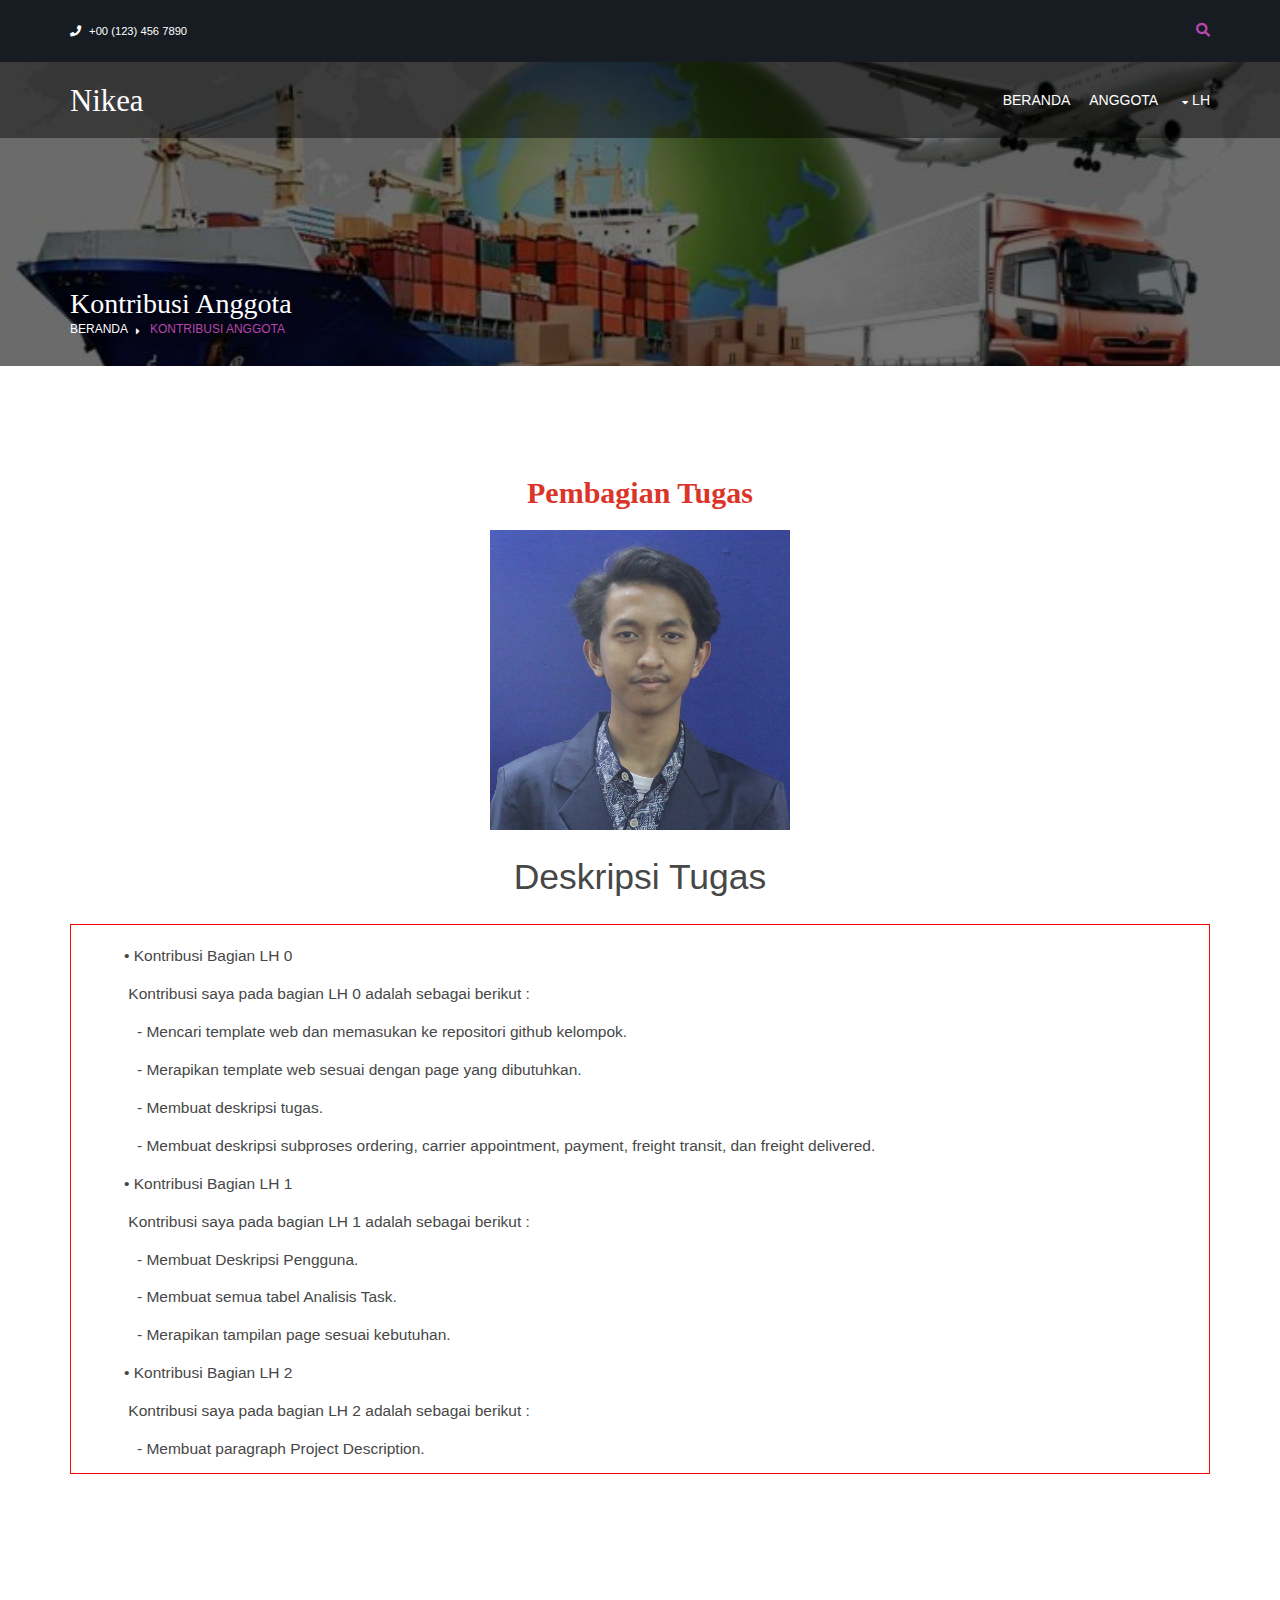
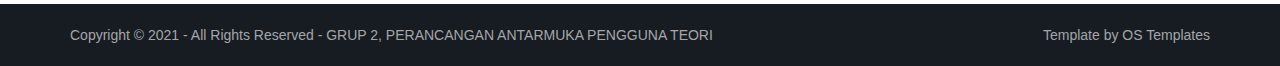
<file: pages/nabil.html>
<!DOCTYPE html>
<!--
Template Name: Nocobot
Author: <a href="https://www.os-templates.com/">OS Templates</a>
Author URI: https://www.os-templates.com/
Copyright: OS-Templates.com
Licence: Free to use under our free template licence terms
Licence URI: https://www.os-templates.com/template-terms
-->
<html lang="">
<!-- To declare your language - read more here: https://www.w3.org/International/questions/qa-html-language-declarations -->
<head>
<title>Nikea | Laman | Kontribusi Anggota</title>
<meta charset="utf-8">
<meta name="viewport" content="width=device-width, initial-scale=1.0, maximum-scale=1.0, user-scalable=no">
<link href="../layout/styles/layout.css" rel="stylesheet" type="text/css" media="all">
</head>
<body id="top">
<!-- ################################################################################################ -->
<!-- ################################################################################################ -->
<!-- ################################################################################################ -->
<div class="wrapper row0">
  <div id="topbar" class="hoc clear">
    <div class="fl_left"> 
      <!-- ################################################################################################ -->
      <ul class="nospace">
        <li><i class="fas fa-phone rgtspace-5"></i> +00 (123) 456 7890</li>
      </ul>
      <!-- ################################################################################################ -->
    </div>
    <div class="fl_right"> 
      <!-- ################################################################################################ -->
      <ul class="nospace">
        <li id="searchform">
          <div>
            <form action="#" method="post">
              <fieldset>
                <legend>Quick Search:</legend>
                <input type="text" placeholder="Enter search term&hellip;">
                <button type="submit"><i class="fas fa-search"></i></button>
              </fieldset>
            </form>
          </div>
        </li>
      </ul>
      <!-- ################################################################################################ -->
    </div>
  </div>
</div>
<!-- ################################################################################################ -->
<!-- ################################################################################################ -->
<!-- ################################################################################################ -->
<!-- Top Background Image Wrapper -->
<div class="bgded" style="background-image:url('../images/demo/expedition.jpg');"> 
  <!-- ################################################################################################ -->
  <div class="wrapper row1">
    <header id="header" class="hoc clear">
      <div id="logo" class="fl_left"> 
        <!-- ################################################################################################ -->
        <h1><a href="../index.html">Nikea</a></h1>
        <!-- ################################################################################################ -->
      </div>
      <nav id="mainav" class="fl_right"> 
        <!-- ################################################################################################ -->
        <ul class="clear">
          <li><a href="../index.html">Beranda</a></li>
          <li><a href="anggota.html">Anggota</a></li>
          <li><a class="drop" href="#">LH</a>
            <ul>
              <li><a href="LH-0.html">LH Bagian-0</a></li>
              <li><a href="LH-1.html">LH Bagian-1</a></li>
              <li><a href="LH-2.html">LH Bagian-2</a></li>
              <li><a href="LH-3.html">LH Bagian-3</a></li>
            </ul>
          </li>
        </ul>
        <!-- ################################################################################################ -->
      </nav>
    </header>
  </div>
  <!-- ################################################################################################ -->
  <!-- ################################################################################################ -->
  <!-- ################################################################################################ -->
  <div class="overlay">
    <div id="breadcrumb" class="hoc clear"> 
      <!-- ################################################################################################ -->
      <h6 class="heading">Kontribusi Anggota</h6>
      <ul>
        <li><a href="../index.html">Beranda</a></li>
        <li><a href="nabil.html">Kontribusi Anggota</a></li>
        <!-- <li><a href="#">Ipsum</a></li>
        <li><a href="#">Dolor</a></li> -->
      </ul>
      <!-- ################################################################################################ -->
    </div>
  </div>
  <!-- ################################################################################################ -->
</div>
<!-- End Top Background Image Wrapper -->
<!-- ################################################################################################ -->
<!-- ################################################################################################ -->
<!-- ################################################################################################ -->
<div class="wrapper row3">
  <main class="hoc container clear"> 
    <!-- main body -->
    <!-- ################################################################################################ -->
    <div class="content"> 
      <!-- ################################################################################################ -->
      <div id="gallery">
        <figure>
          <!-- <header class="heading">Gallery Title Goes Here</header> -->
          <!-- <table style="width:100%"> -->
            <!-- <tr>
              <th>Name</th>
              <th colspan="3">Telephone</th>
            </tr> -->
            <div class="FigureOfAnggota">
                <header class="heading">
                    <h1 style="text-align:center;font-family:Open Sans;font-size:30px;color:rgb(219, 52, 40);margin-top: 30px;">
                        <b>
                            Pembagian Tugas
                        </b>
                    </h1>
                </header>
                <figure>
                    <a href="#">
                            <img src="../images/anggota/Nabil.jpg" style="display:block; width:300px; height:300px; margin-left:auto; margin-right:auto" alt="Nabil Putra">
                    </a>
                </figure>
                <p style="text-align:center;font-size:35.5px">Deskripsi Tugas</p>
                <text class="scroll" style="text-align:justify;font-size:15.5px;text-indent: 0.5in;">
                    <p id="tabnation">
                      <p>&bull;&nbsp;Kontribusi Bagian LH 0</p>
                      <p>&nbsp;Kontribusi saya pada bagian LH 0 adalah sebagai berikut : </p>
                      <p>&nbsp;&nbsp;&nbsp;-&nbsp;Mencari template web dan memasukan ke repositori github kelompok.</p>
                      <p>&nbsp;&nbsp;&nbsp;-&nbsp;Merapikan template web sesuai dengan page yang dibutuhkan.</p>
                      <p>&nbsp;&nbsp;&nbsp;-&nbsp;Membuat deskripsi tugas.</p>
                      <p>&nbsp;&nbsp;&nbsp;-&nbsp;Membuat deskripsi subproses  ordering, carrier appointment, payment, freight transit, dan freight delivered.</p>
                  
                      <p>&bull;&nbsp;Kontribusi Bagian LH 1</p>
                      <p>&nbsp;Kontribusi saya pada bagian LH 1 adalah sebagai berikut : </p>
                      <p>&nbsp;&nbsp;&nbsp;-&nbsp;Membuat Deskripsi Pengguna.</p>
                      <p>&nbsp;&nbsp;&nbsp;-&nbsp;Membuat semua tabel Analisis Task.</p>
                      <p>&nbsp;&nbsp;&nbsp;-&nbsp;Merapikan tampilan page sesuai kebutuhan.</p>

                      <p>&bull;&nbsp;Kontribusi Bagian LH 2</p>
                      <p>&nbsp;Kontribusi saya pada bagian LH 2 adalah sebagai berikut : </p>
                      <p>&nbsp;&nbsp;&nbsp;-&nbsp;Membuat paragraph Project Description.</p>
                      <p>&nbsp;&nbsp;&nbsp;-&nbsp;Membuat paragraph Problem Identification.</p>
                      <p>&nbsp;&nbsp;&nbsp;-&nbsp;Membuat Requirements Summary yang dimana dijelaskan dengan use case scenario.</p>
                      <p>&nbsp;&nbsp;&nbsp;-&nbsp;Membuat Use Case Scenario.</p>
                      <p>&nbsp;&nbsp;&nbsp;-&nbsp;Membuat kebutuhkan proses yang dijelaskan dengan Activity Diagram.</p>
                      <p>&nbsp;&nbsp;&nbsp;-&nbsp;Membuat Activity Diagram: Subproses Ordering, Carrier Appointment, Payment, Freight Transit, Freight Delivered.</p>
                      <p>&nbsp;&nbsp;&nbsp;-&nbsp;Membantu merancang tampilan.</p>
                      <p>&nbsp;&nbsp;&nbsp;-&nbsp;Memasukan semua rancangan UI ke web.</p>

                      <p>&bull;&nbsp;Kontribusi Bagian LH 3</p>
                      <p>&nbsp;Kontribusi saya pada bagian LH 3 adalah sebagai berikut : </p>
                      <p>&nbsp;&nbsp;&nbsp;-&nbsp;Membuat prototype UI di figma.</p>
                      <p>&nbsp;&nbsp;&nbsp;-&nbsp;Membuat Design Description.</p>
                      <p>&nbsp;&nbsp;&nbsp;-&nbsp;Memasukan prototype UI ke web.</p>
                    </p>
            </div>
        </figure>
      </div>
    </div>
    <div class="clear"></div>
  </main>
</div>



<div class="wrapper row5">
  <div id="copyright" class="hoc clear"> 
    <!-- ################################################################################################ -->
    <p class="fl_left">Copyright &copy; 2021 - All Rights Reserved - <a href="#">GRUP 2, PERANCANGAN ANTARMUKA PENGGUNA TEORI</a></p>
    <p class="fl_right">Template by <a target="_blank" href="https://www.os-templates.com/" title="Free Website Templates">OS Templates</a></p>
    <!-- ################################################################################################ -->
  </div>
</div>
<!-- ################################################################################################ -->
<!-- ################################################################################################ -->
<!-- ################################################################################################ -->
<a id="backtotop" href="#top"><i class="fas fa-chevron-up"></i></a>
<!-- JAVASCRIPTS -->
<script src="../layout/scripts/jquery.min.js"></script>
<script src="../layout/scripts/jquery.backtotop.js"></script>
<script src="../layout/scripts/jquery.mobilemenu.js"></script>
</body>
</html>
</file>
<file: layout/styles/layout.css>
@charset "utf-8";
/*
Template Name: Nocobot
Author: <a href="https://www.os-templates.com/">OS Templates</a>
Author URI: https://www.os-templates.com/
Copyright: OS-Templates.com
Licence: Free to use under our free template licence terms
Licence URI: https://www.os-templates.com/template-terms
File: Layout CSS
*/

@import url("fontawesome-free/css/fontawesome-all.min.css");
@import url("framework.css");

/* Rows
--------------------------------------------------------------------------------------------------------------- */
.row0, .row0 a{}
.row1, .row1 a{}
.row2, .row2 a{}
.row3, .row3 a{}
.row4, .row4 a{}
.row5, .row5 a{}


/* Top Bar
--------------------------------------------------------------------------------------------------------------- */
#topbar{padding:20px 0; font-size:.8rem; text-transform:uppercase;}

#topbar ul li{display:inline-block; margin-right:15px;}
#topbar ul li:last-child{margin-right:0; padding-right:0; border-right:none;}
#topbar i{line-height:normal;}
#topbar > div:nth-of-type(2) i{font-size:1rem;}

/* Search Form */
#topbar #searchform{position:relative; line-height:1; z-index:9999;}
#topbar #searchform::after{display:block; height:18px; line-height:18px; padding:0; font-family:"Font Awesome\ 5 Free"; font-weight:900; font-size:1rem; content:"\f002"/* fa-search */;}
#topbar #searchform:hover::after, #topbar #searchform button{cursor:pointer;}
#topbar #searchform > div{position:absolute; top:18px; right:0; width:280px; visibility:hidden; opacity:0/* Required for transition effect */;}
#topbar #searchform:hover > div{visibility:visible; opacity:1/* Required for transition effect */;}
#topbar #searchform form{display:block; position:relative;}
#topbar #searchform form *{border:none;}
#topbar #searchform input{display:block; width:100%; height:36px; padding:8px 40px 8px 10px; font-size:1rem;}
#topbar #searchform ::placeholder{text-transform:capitalize;}
#topbar #searchform button{display:block; position:absolute; top:3px; right:2px; height:30px; font-size:16px; line-height:1;}


/* Header
--------------------------------------------------------------------------------------------------------------- */
#header{}

#header #logo{margin:22px 0 0 0;}
#header #logo h1{margin:0; padding:0; font-size:2.2rem;}


/* Page Intro
--------------------------------------------------------------------------------------------------------------- */
#pageintro{padding:200px 0 400px;}/* 400px => 200px for #introblocks negative margin */

#pageintro article, #pageintro article p{display:block; max-width:75%; margin:0 auto; text-align:center;}
#pageintro article p{max-width:65%; line-height:2rem;}
#pageintro .heading{margin-bottom:20px; font-size:4rem;}
#pageintro footer{margin-top:50px;}


/* Content Area
--------------------------------------------------------------------------------------------------------------- */
.container{padding:80px 0;}
.scroll{
	display:block;
    border: 1px solid red;
    padding:5px;
    margin-top:5px;
    width:auto;
    height: 550px;;
    overflow:scroll;
}

/* Content */
.container .content{}

.sectiontitle{display:block; max-width:55%; margin:0 auto 80px; text-align:center;}
.sectiontitle *{margin:0;}

/* Introblocks - x3 */
#introblocks{display:block; position:relative; margin:-280px 0 0 0; z-index:1; text-align:center;}/* 280px => 200px + container padding */
#introblocks figure{display:block; position:relative; max-width:348px; text-align:center;}
#introblocks figure figcaption{display:block; position:absolute; bottom:0; width:100%; padding:0 20px;}
#introblocks figure figcaption *{margin:0; padding:0;}
#introblocks figure figcaption div{max-height:0; overflow:hidden; transition:max-height .6s cubic-bezier(0, 1, 0, 1) -.1s;}
#introblocks figure:hover figcaption div{max-height:1200px; transition-timing-function:cubic-bezier(0.5, 0, 1, 0); transition-delay:0s;}
#introblocks figure figcaption .heading{padding:20px 0; font-size:1.2rem; font-weight:700; line-height:1;}
#introblocks figure figcaption div p{padding:0 0 20px 0;}

/* Image Group */
.imgroup{}
.imgroup li{margin-bottom:50px;}
.imgroup li:nth-last-child(-n+3){margin-bottom:0;}/* Removes bottom margin from the last three items - margin is restored in the media queries when items stack */
.imgroup li:nth-child(3n+1){margin-left:0; clear:left;}/* Removes the need to add class="first" */

/* Team Members */
.team{}
.team li:last-child{margin-bottom:0;}/* Used when elements stack in small viewports */
.team figure{display:block; text-align:center;}
.team figure *{margin:0; padding:0;}
.team figure a{}
.team figure img{}
.team figure figcaption{padding:20px 10px; line-height:1;}
.team figure strong{display:block; margin-bottom:8px; font-size:1.4rem; font-weight:400;}
.team figure em{display:block; font-style:normal; font-size:.8rem;}

/* Client Logos */
.clients{text-align:center;}
.clients li{margin-bottom:20px;}
.clients li:nth-last-child(-n+4){margin-bottom:0;}/* Removes bottom margin from the last four items - margin is restored in the media queries when items stack */
.clients li:nth-child(4n+1){margin-left:0; clear:left;}/* Removes the need to add class="first" */

/* Testimonials */
#testimonials{text-align:center;}
#testimonials li:last-child{margin-bottom:0;}/* Used when elements stack in smaller viewports */
#testimonials blockquote{max-width:80%; margin:0 auto 30px; padding:20px; line-height:2rem; font-size:1.2rem;}
#testimonials blockquote::before{top:10px; left:10px;}
#testimonials blockquote::after{display:block; position:absolute; bottom:-15px; left:50%; margin-left:-15px; width:0; height:0; content:""; border:15px solid transparent; border-bottom:none;}
#testimonials figure{}
#testimonials figure *{margin:0; line-height:1;}
#testimonials figure img{margin:0 0 15px 0;}
#testimonials figcaption .heading{font-size:1.2rem; font-weight:700;}
#testimonials figcaption em{font-size:.8rem;}

/* Latest - Blog posts etc. */
#latest{}
#latest > li:last-child{margin-bottom:0;}/* Used when elements stack in small viewports */
#latest article{}
#latest article figure{}
#latest article figure img{}
#latest article .meta{display:block; margin:0 0 30px 0; padding:5px 10px;}
#latest article .meta li{display:block; float:left; width:50%; font-size:.8rem;}
#latest article .meta li:last-child{text-align:right;}
#latest article .meta li i{margin-right:5px;}
#latest article .excerpt{position:relative; margin:0 0 30px 0; padding:0 0 0 65px;}
#latest article .excerpt .heading{margin:0 0 15px 0; font-size:1.2rem;}
#latest article .excerpt time{display:block; position:absolute; top:0; left:0; width:54px;}
#latest article .excerpt time *{display:block; margin:0; padding:0; text-align:center; text-transform:uppercase; font-style:normal; line-height:1;}
#latest article .excerpt time strong{padding:12px 0; font-size:18px; border-bottom:1px solid; opacity:.5;}
#latest article .excerpt time em{padding:8px 0;}
#latest article .excerpt p{margin:0; padding:0;}
#latest article footer{text-align:right;}

/* Comments */
#comments ul{margin:0 0 40px 0; padding:0; list-style:none;}
#comments li{margin:0 0 10px 0; padding:15px;}
#comments .avatar{float:right; margin:0 0 10px 10px; padding:3px; border:1px solid;}
#comments address{font-weight:bold;}
#comments time{font-size:smaller;}
#comments .comcont{display:block; margin:0; padding:0;}
#comments .comcont p{margin:10px 5px 10px 0; padding:0;}

#comments form{display:block; width:100%;}
#comments input, #comments textarea{width:100%; padding:10px; border:1px solid;}
#comments textarea{overflow:auto;}
#comments div{margin-bottom:15px;}
#comments input[type="submit"], #comments input[type="reset"]{display:inline-block; width:auto; min-width:150px; margin:0; padding:8px 5px; cursor:pointer;}

/* Sidebar */
.container .sidebar{}

.sidebar .sdb_holder{margin-bottom:50px;}
.sidebar .sdb_holder:last-child{margin-bottom:0;}


/* Contact Details
--------------------------------------------------------------------------------------------------------------- */
#ctdetails{padding:50px 0;}
#ctdetails ul{}
#ctdetails ul li{}
#ctdetails ul li div{position:relative; min-height:45px; padding:0 0 0 60px; line-height:1;}
#ctdetails ul li div i{position:absolute; top:0; left:0; width:45px; height:45px; line-height:43px; font-size:16px; text-align:center; border:1px solid; border-radius:50%;}
#ctdetails ul li div span{display:block; padding:4px 0 0 0;}
#ctdetails ul li div strong{display:block; margin:0 0 8px 0; text-transform:capitalize;}


/* Footer
--------------------------------------------------------------------------------------------------------------- */
#footer{padding:80px 0;}

#footer .heading{margin-bottom:50px; font-size:1.2rem;}

#footer input, #footer button{border:1px solid;}
#footer input{display:block; width:100%; padding:8px;}
#footer button{padding:8px 18px 10px; text-transform:uppercase; font-weight:400; cursor:pointer;}

#footer .linklist li{display:block; margin-bottom:15px; padding:0 0 15px 0; border-bottom:1px solid;}
#footer .linklist li:last-child{margin:0; padding:0; border:none;}
#footer .linklist li::before, #footer .linklist li::after{display:table; content:"";}
#footer .linklist li, #footer .linklist li::after{clear:both;}

#footer .contact{}
#footer .contact.linklist li, #footer .contact.linklist li:last-child{position:relative; padding-left:40px;}
#footer .contact li *{margin:0; padding:0; line-height:1.6;}
#footer .contact li i{display:block; position:absolute; top:0; left:0; width:30px; font-size:16px; text-align:center;}

#footer .latestimg{}
#footer .latestimg > li{display:inline-block; float:left; width:30%; margin:0 0 5% 5%;}
#footer .latestimg > li:nth-last-child(-n+3){margin-bottom:0;}/* Removes bottom margin from the last three items - margin is restored in the media queries when items stack */
#footer .latestimg > li:nth-child(3n+1){margin-left:0; clear:left;}/* Removes the need to add class="first" */
#footer .latestimg > li img{width:100%;}/* Force the image to resize to take the full space - may have to be changed for tablets, depends on personal preference */
#footer .latestimg > li a.imgover{display:block;}


/* Copyright
--------------------------------------------------------------------------------------------------------------- */
#copyright{padding:20px 0;}
#copyright *{margin:0; padding:0;}


/* Transition Fade
This gives a smooth transition to "ALL" elements used in the layout - other than the navigation form used in mobile devices
If you don't want it to fade all elements, you have to list the ones you want to be faded individually
Delete it completely to stop fading
--------------------------------------------------------------------------------------------------------------- */
*, *::before, *::after{transition:all .3s ease-in-out;}
#mainav form *{transition:none !important;}


/* ------------------------------------------------------------------------------------------------------------ */
/* ------------------------------------------------------------------------------------------------------------ */
/* ------------------------------------------------------------------------------------------------------------ */
/* ------------------------------------------------------------------------------------------------------------ */
/* ------------------------------------------------------------------------------------------------------------ */


/* Navigation
--------------------------------------------------------------------------------------------------------------- */
nav ul, nav ol{margin:0; padding:0; list-style:none;}

#mainav, #breadcrumb, .sidebar nav{line-height:normal;}
#mainav .drop::after, #mainav li li .drop::after, #breadcrumb li a::after, .sidebar nav a::after{position:absolute; font-family:"Font Awesome\ 5 Free"; font-weight:900; font-size:10px; line-height:10px;}

/* Top Navigation */
#mainav{}
#mainav ul{text-transform:uppercase;}
#mainav ul ul{position:absolute; width:180px; text-transform:none; z-index:9999;}
#mainav ul ul ul{left:180px; top:0;}
#mainav li{display:inline-block; position:relative; margin:0 15px 0 0; padding:0;}
#mainav li:last-child{margin-right:0;}
#mainav li li{width:100%; margin:0;}
#mainav li a{display:block; padding:30px 0;}
#mainav li li a{border:solid; border-width:0 0 1px 0;}
#mainav .drop{padding-left:15px;}
#mainav li li a, #mainav li li .drop{display:block; margin:0; padding:10px 15px;}
#mainav .drop::after, #mainav li li .drop::after{content:"\f0d7";}
#mainav .drop::after{top:35px; left:5px;}
#mainav li li .drop::after{top:15px; left:5px;}
#mainav ul ul{visibility:hidden; opacity:0;}
#mainav ul li:hover > ul{visibility:visible; opacity:1;}

#mainav form{display:none; width:100%; margin:0; padding:0;}
#mainav form select, #mainav form select option{display:block; cursor:pointer; outline:none;}
#mainav form select{width:100%; padding:5px; border:none;}
#mainav form select option{margin:5px; padding:0; border:none;}

/* Breadcrumb */
#breadcrumb{padding:150px 0 30px;}
#breadcrumb ul{margin:0; padding:0; list-style:none; text-transform:uppercase;}
#breadcrumb li{display:inline-block; margin:0 6px 0 0; padding:0;}
#breadcrumb li a{display:block; position:relative; margin:0; padding:0 12px 0 0; font-size:12px;}
#breadcrumb li a::after{top:4px; right:0; content:"\f0da";}
#breadcrumb li:last-child a{margin:0; padding:0;}
#breadcrumb li:last-child a::after{display:none;}
#breadcrumb .heading{margin:0; font-size:2rem;}

/* Sidebar Navigation */
.sidebar nav{display:block; width:100%;}
.sidebar nav li{margin:0 0 3px 0; padding:0;}
.sidebar nav a{display:block; position:relative; margin:0; padding:5px 10px 5px 15px; text-decoration:none; border:solid; border-width:0 0 1px 0;}
.sidebar nav a::after{top:10px; left:5px; content:"\f0da";}
.sidebar nav ul ul a{padding-left:35px;}
.sidebar nav ul ul a::after{left:25px;}
.sidebar nav ul ul ul a{padding-left:55px;}
.sidebar nav ul ul ul a::after{left:45px;}

/* Pagination */
.pagination{display:block; width:100%; text-align:center; clear:both;}
.pagination li{display:inline-block; margin:0 2px 0 0;}
.pagination li:last-child{margin-right:0;}
.pagination a, .pagination strong{display:block; padding:8px 11px; border:1px solid; background-clip:padding-box; font-weight:normal;}

/* Back to Top */
#backtotop{z-index:999; display:inline-block; position:fixed; visibility:hidden; bottom:20px; right:20px; width:36px; height:36px; line-height:36px; font-size:16px; text-align:center; opacity:.2;}
#backtotop i{display:block; width:100%; height:100%; line-height:inherit;}
#backtotop.visible{visibility:visible; opacity:.5;}
#backtotop:hover{opacity:1;}


/* Tables
--------------------------------------------------------------------------------------------------------------- */
table, th, td{border:1px solid; border-collapse:collapse; vertical-align:top;}
table, th{table-layout:auto;}
table{width:100%; margin-bottom:15px;}
th, td{padding:5px 8px;}
td{border-width:0 1px;}


/* Gallery
--------------------------------------------------------------------------------------------------------------- */
#gallery{display:block; width:100%; margin-bottom:50px;}
#gallery figure figcaption{display:block; width:100%; clear:both;}
#gallery li{margin-bottom:30px;}


/* ------------------------------------------------------------------------------------------------------------ */
/* ------------------------------------------------------------------------------------------------------------ */
/* ------------------------------------------------------------------------------------------------------------ */
/* ------------------------------------------------------------------------------------------------------------ */
/* ------------------------------------------------------------------------------------------------------------ */


/* Colours
--------------------------------------------------------------------------------------------------------------- */
body{color:#A5A6AA; background-color:#161C21;}
a{color:#B946AD;}
a:active, a:focus{background:transparent !important;}/* IE10 + 11 Bugfix - prevents grey background */
hr, .borderedbox{border-color:#D7D7D7;}
label span{color:#FF0000; background-color:inherit;}
input:focus, textarea:focus, *:required:focus{border-color:#B946AD !important;}

.overlay{color:#FFFFFF; background-color:inherit;}
.overlay::after{color:inherit; background-color:rgba(0,0,0,.55);}
.overlay.light{color:#474747;}
.overlay.light::after{background-color:rgba(255,255,255,.7);}

.coloured{color:#FFFFFF; background-color:#A032AB;}
.coloured .btn, .coloured .btn.inverse:hover{color:#FFFFFF; background-color:#161C21; border-color:#161C21;}

.btn, .btn.inverse:hover{color:#FFFFFF; background-color:#B946AD; border-color:#B946AD;}
.btn:hover, .btn.inverse{color:inherit; background-color:transparent; border-color:inherit;}

.imgover:hover::before{background-color:rgba(185,70,173,.5);/* #B946AD */}
.imgover, .imgover:hover::after{color:#FFFFFF;}

.heading.underline::after{background-color:#A032AB;}


/* Rows */
.row0{color:#FFFFFF; background-color:#161C21;}
.row1{color:#FFFFFF; background-color:rgba(0,0,0,.75);}
.row2{color:#474747; background-color:#F4F4F4;}
.row3{color:#474747; background-color:#FFFFFF;}
.row4{color:#A5A6AA; background-color:#000000;}
.row5, .row5 a{color:#A5A6AA; background-color:#161C21;}


/* Top Bar */
#topbar #searchform{color:#B946AD;}
#topbar #searchform:hover{}
#topbar #searchform input{color:#FFFFFF; background:#A032AB;}
#topbar #searchform button{color:#FFFFFF; background:transparent;}


/* Header */
#header #logo h1 a{color:inherit;}


/* Page Intro */
#pageintro{color:#FFFFFF;}


/* Content Area */
#introblocks figure figcaption{color:#FFFFFF; background-color:rgba(0,0,0,.55);}

.imgroup article a{color:inherit;}
.imgroup article:hover a{color:#B946AD;}

.team figure{box-shadow:0px 0px 15px rgba(0,0,0,.1);}
.team figure:hover{color:#FFFFFF; background-color:#B946AD;}

#testimonials blockquote{color:#FFFFFF; background-color:rgba(255,255,255,.5);}
#testimonials blockquote::before{color:rgba(0,0,0,.2);}
#testimonials blockquote::after{border-top-color:rgba(255,255,255,.5);}
#testimonials:hover blockquote{color:#474747; background-color:rgba(255,255,255,1);}
#testimonials:hover blockquote::before{color:rgba(0,0,0,.05);}
#testimonials:hover blockquote::after{border-top-color:rgba(255,255,255,1);}


/* Latest */
#latest article .meta, #latest article .meta *{color:#FFFFFF; background-color:#161C21;}
#latest article .excerpt time{color:#474747; background-color:#F3F3F3;}
#latest article .excerpt time strong{border-color:rgba(0,0,0,.2);}


/* Contact Details */
#ctdetails ul li div a{color:#FFFFFF;}
#ctdetails ul li div a i{color:rgba(255,255,255,.5); border-color:rgba(255,255,255,.5);}
#ctdetails ul li div:hover a i{color:inherit; border-color:rgba(255,255,255,1);}
#ctdetails ul li div strong{color:#FFFFFF;}


/* Footer */
#footer .heading{color:#FFFFFF;}
#footer hr, #footer .borderedbox, #footer .linklist li{border-color:rgba(255,255,255,.1);}

#footer input, #footer button{border-color:transparent;}
#footer input{color:#474747; background-color:rgba(255,255,255,1);}
#footer input:focus{border-color:#B946AD;}
#footer button{color:#FFFFFF; background-color:#B946AD;}
#footer button:hover{color:inherit; background-color:transparent; border-color:inherit;}


/* Navigation */
#mainav{}
#mainav li a{color:inherit;}
#mainav .active a, #mainav a:hover, #mainav li:hover > a{color:#B946AD; background-color:inherit;}
#mainav li li a, #mainav .active li a{color:#FFFFFF; background-color:rgba(185,70,173,.5);/* #B946AD */ border-color:rgba(185,70,173,.5);}
#mainav li li:hover > a, #mainav .active .active > a{color:#FFFFFF; background-color:#B946AD;}
#mainav form select{color:#474747; background-color:#FFFFFF;}

#breadcrumb a{color:inherit; background-color:inherit;}
#breadcrumb li:last-child a{color:#B946AD;}

.container .sidebar nav a{color:inherit; border-color:#D7D7D7;}
.container .sidebar nav a:hover{color:#B946AD;}

.pagination a, .pagination strong{border-color:#D7D7D7;}
.pagination .current *{color:#FFFFFF; background-color:#B946AD;}

#backtotop{color:#FFFFFF; background-color:#B946AD;}


/* Tables + Comments */
table, th, td, #comments .avatar, #comments input, #comments textarea{border-color:#D7D7D7;}
th{color:#FFFFFF; background-color:#373737;}
tr, #comments li, #comments input[type="submit"], #comments input[type="reset"]{color:inherit; background-color:#FBFBFB;}
tr:nth-child(even), #comments li:nth-child(even){color:inherit; background-color:#F7F7F7;}
table a, #comments a{background-color:inherit;}


/* ------------------------------------------------------------------------------------------------------------ */
/* ------------------------------------------------------------------------------------------------------------ */
/* ------------------------------------------------------------------------------------------------------------ */
/* ------------------------------------------------------------------------------------------------------------ */
/* ------------------------------------------------------------------------------------------------------------ */


/* Media Queries
--------------------------------------------------------------------------------------------------------------- */
@-ms-viewport{width:device-width;}


/* Max Wrapper Width - Laptop, Desktop etc.
--------------------------------------------------------------------------------------------------------------- */
@media screen and (min-width:1140px){
	.hoc{max-width:1140px;}
}

@media screen and (min-width:978px) and (max-width:1140px){
	.hoc{max-width:95%;}
}


/* Mobile Devices
--------------------------------------------------------------------------------------------------------------- */
@media screen and (max-width:978px){
	.hoc{max-width:90%;}

	#topbar{}

	#header{padding:30px 0;}
	#header #logo{margin-top:0;}

	#mainav{}
	#mainav ul{display:none;}
	#mainav form{display:block; margin-top:2px;}

	#breadcrumb{}

	.container{}
	#comments input[type="reset"]{margin-top:10px;}
	.pagination li{display:inline-block; margin:0 5px 5px 0;}

	#footer{}

	#copyright{}
	#copyright p:first-of-type{margin-bottom:10px;}
	#copyright p:try-of-type{margin-bottom:5px;}
}

@media screen and (max-width:750px){
	.imgl, .imgr{display:inline-block; float:none; margin:0 0 10px 0;}
	.fl_left, .fl_right{display:block; float:none;}
	.group .group > *:last-child, .clear .clear > *:last-child, .clear .group > *:last-child, .group .clear > *:last-child{margin-bottom:0;}/* Experimental - Needs more testing in different situations, stops double margin when stacking */
	.one_half, .one_third, .two_third, .one_quarter, .two_quarter, .three_quarter{display:block; float:none; width:auto; margin:0 0 30px 0;}

	#topbar{text-align:center;}
	#topbar > div:first-of-type ul{margin:0 0 10px 0;}
	#topbar #searchform{display:none;}/* This is personal preference - remove if not required */

	#header{text-align:center;}
	#header #logo{margin:0 0 15px 0;}

	#pageintro article, #pageintro article p{max-width:none;}
	#pageintro .heading{font-size:2rem;}

	.sectiontitle{max-width:none;}
	
	#introblocks > ul{margin:0 auto 80px;}
	#introblocks > ul, #latest article{max-width:348px;}/* Restrict the width to the one_third grid element */
	.team figure{max-width:300px;}/* Restrict the width to the image width */
	#introblocks > ul > li, .imgroup li:nth-last-child(-n+3){margin-bottom:50px;}
	.clients li:nth-last-child(-n+4){margin-bottom:20px;}
	#introblocks > ul > li:last-child, .imgroup li:last-child, .clients li:last-child{margin-bottom:0;}

	#footer{padding-bottom:50px;}/* Not needed - just looks better */
	#footer .latestimg > li, #footer .latestimg > li:nth-last-child(-n+3){display:inline-block; float:none; width:auto; margin:0 5% 5% 0;}
	#footer .latestimg > li:last-child{margin-bottom:0;}
	#footer .latestimg > li img{width:auto;}
}

@media screen and (max-width:450px){
	#topbar > div:first-of-type ul li{display:block; margin:0;}

	#latest article .excerpt{padding:0;}
	#latest article .excerpt time{display:none;}
	#latest article footer{text-align:left;}
}

/* Other
--------------------------------------------------------------------------------------------------------------- */
@media screen and (max-width:650px){
	.scrollable{display:block; width:100%; margin:0 0 30px 0; padding:0 0 15px 0; overflow:auto; overflow-x:scroll;}
	.scrollable table{margin:0; padding:0; white-space:nowrap;}

	.inline li{display:block; margin-bottom:10px;}
	.pushright li{margin-right:0;}

	.font-x2{font-size:1.6rem;}
	.font-x3{font-size:1.8rem;}
}
</file>
